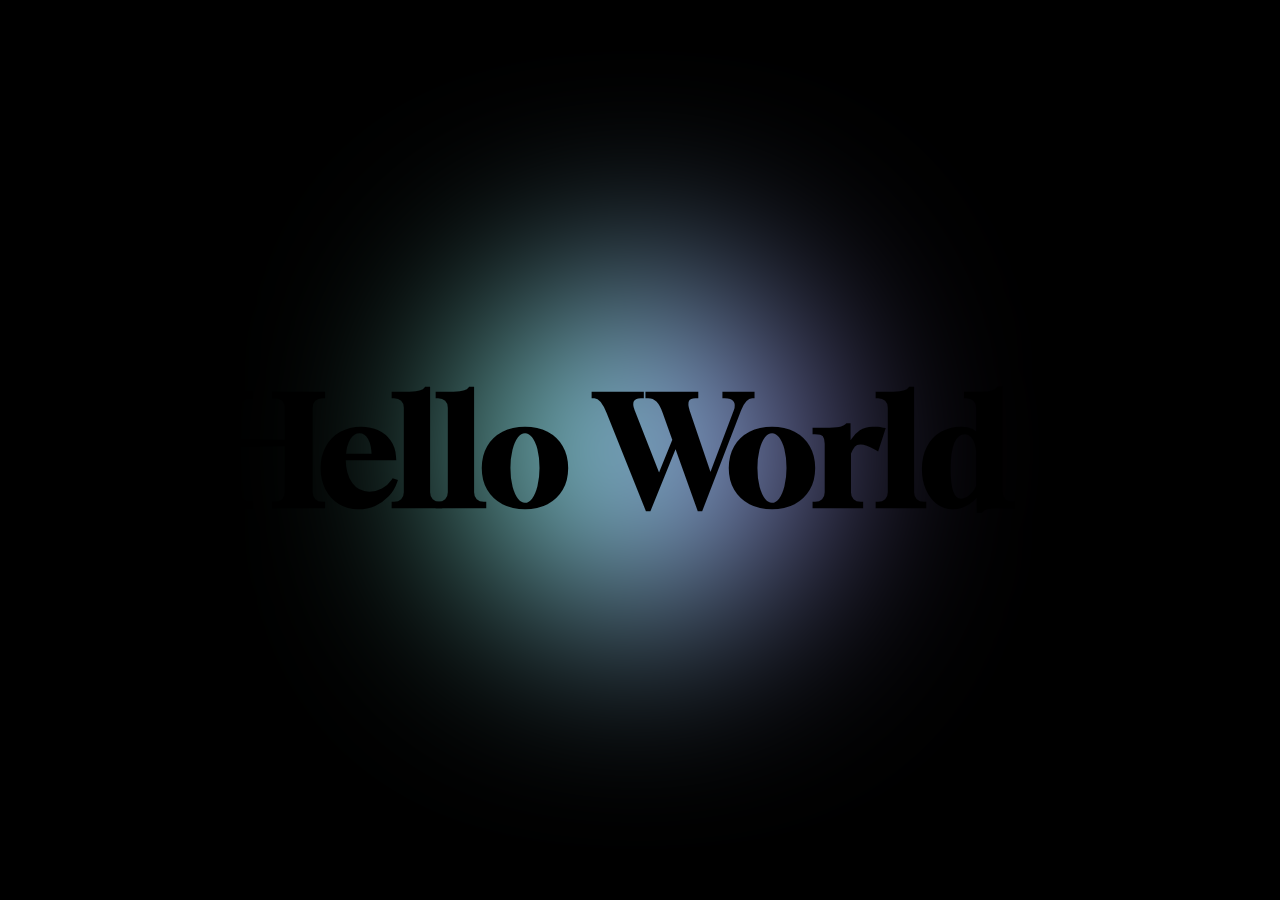
<file: Glow_Effect/index.html>
<!DOCTYPE html>
<html lang="en">
    <head>
        <meta charset="UTF-8" />
        <meta http-equiv="X-UA-Compatible" content="IE=edge" />
        <meta name="viewport" content="width=device-width, initial-scale=1.0" />
        <title>Glow Effect</title>
        <link rel="stylesheet" href="style.css" />

        <!-- font -->
        <link rel="preconnect" href="https://fonts.googleapis.com" />
        <link rel="preconnect" href="https://fonts.gstatic.com" crossorigin />
        <link href="https://fonts.googleapis.com/css2?family=Gloock&display=swap" rel="stylesheet" />
    </head>
    <body>
        <h1>Hello World !</h1>
        <div id="blob"></div>
        <!-- <div id="blur"></div> -->

        <script src="index.js"></script>
    </body>
</html>
</file>
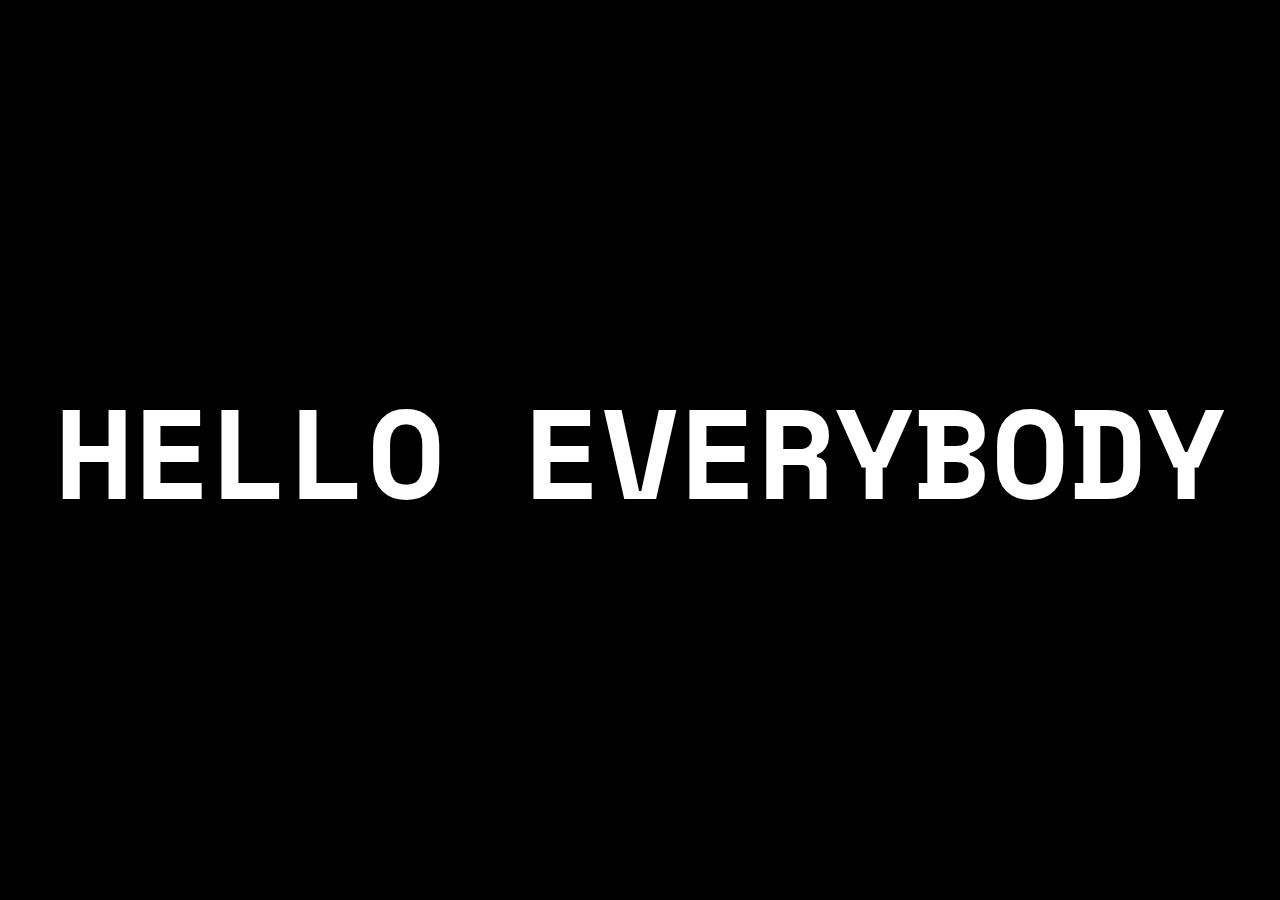
<file: Hacked_Text_Effect/index.html>
<!DOCTYPE html>
<html lang="en">
    <head>
        <meta charset="UTF-8" />
        <meta http-equiv="X-UA-Compatible" content="IE=edge" />
        <meta name="viewport" content="width=device-width, initial-scale=1.0" />
        <title>Hacked</title>
        <link rel="stylesheet" href="style.css" />
        <link rel="preconnect" href="https://fonts.googleapis.com" />
        <link rel="preconnect" href="https://fonts.gstatic.com" crossorigin />
        <link href="https://fonts.googleapis.com/css2?family=Space+Mono&display=swap" rel="stylesheet" />
    </head>
    <body>
        <h1 data-value="I'M ANKIT PATIL">HELLO EVERYBODY</h1>

        <script src="index.js"></script>
    </body>
</html>
</file>
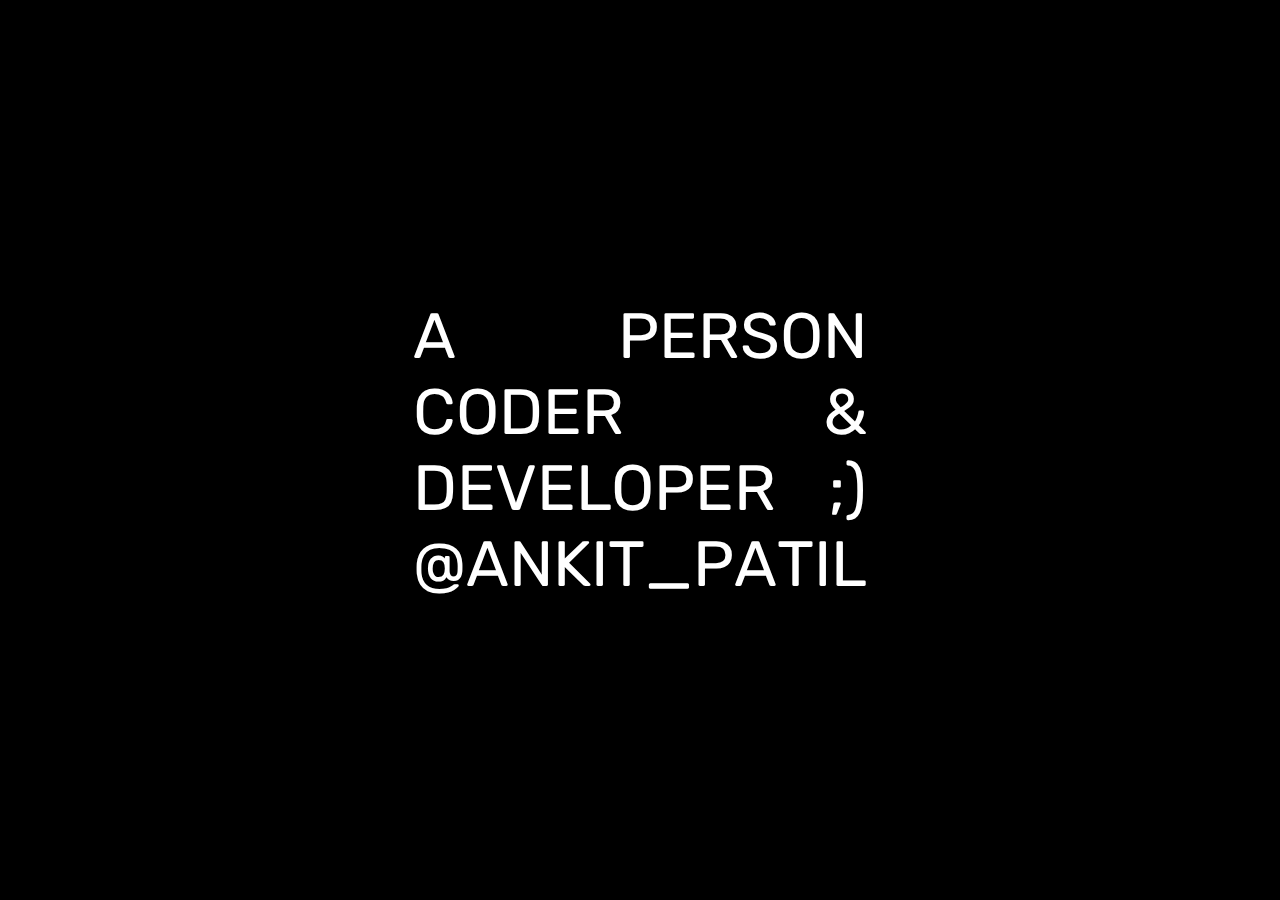
<file: Hover_Explosive/index.html>
<!DOCTYPE html>
<html lang="en">
    <head>
        <meta charset="UTF-8" />
        <meta http-equiv="X-UA-Compatible" content="IE=edge" />
        <meta name="viewport" content="width=device-width, initial-scale=1.0" />
        <title>Hover</title>
        <link rel="stylesheet" href="style.css" />
        <link rel="preconnect" href="https://fonts.googleapis.com" />
        <link rel="preconnect" href="https://fonts.gstatic.com" crossorigin />
        <link href="https://fonts.googleapis.com/css2?family=Rubik:wght@300&display=swap" rel="stylesheet" />
    </head>
    <body>
        <div id="text">
            <div class="line">
                <p class="word">A</p>
                <p class="word">Person</p>
            </div>

            <div class="line">
                <p class="word">Coder</p>
                <p class="word">&</p>
            </div>

            <div class="line">
                <p class="word">Developer</p>
                <p class="word">;)</p>
            </div>

            <div class="line">
                <a
                    id="channel-link"
                    href="https://www.linkedin.com/in/ankit-s-patil/"
                    target="_blank"
                    class="word fancy"
                >
                    @Ankit_Patil
                </a>
            </div>
        </div>

        <script src="index.js"></script>
    </body>
</html>
</file>
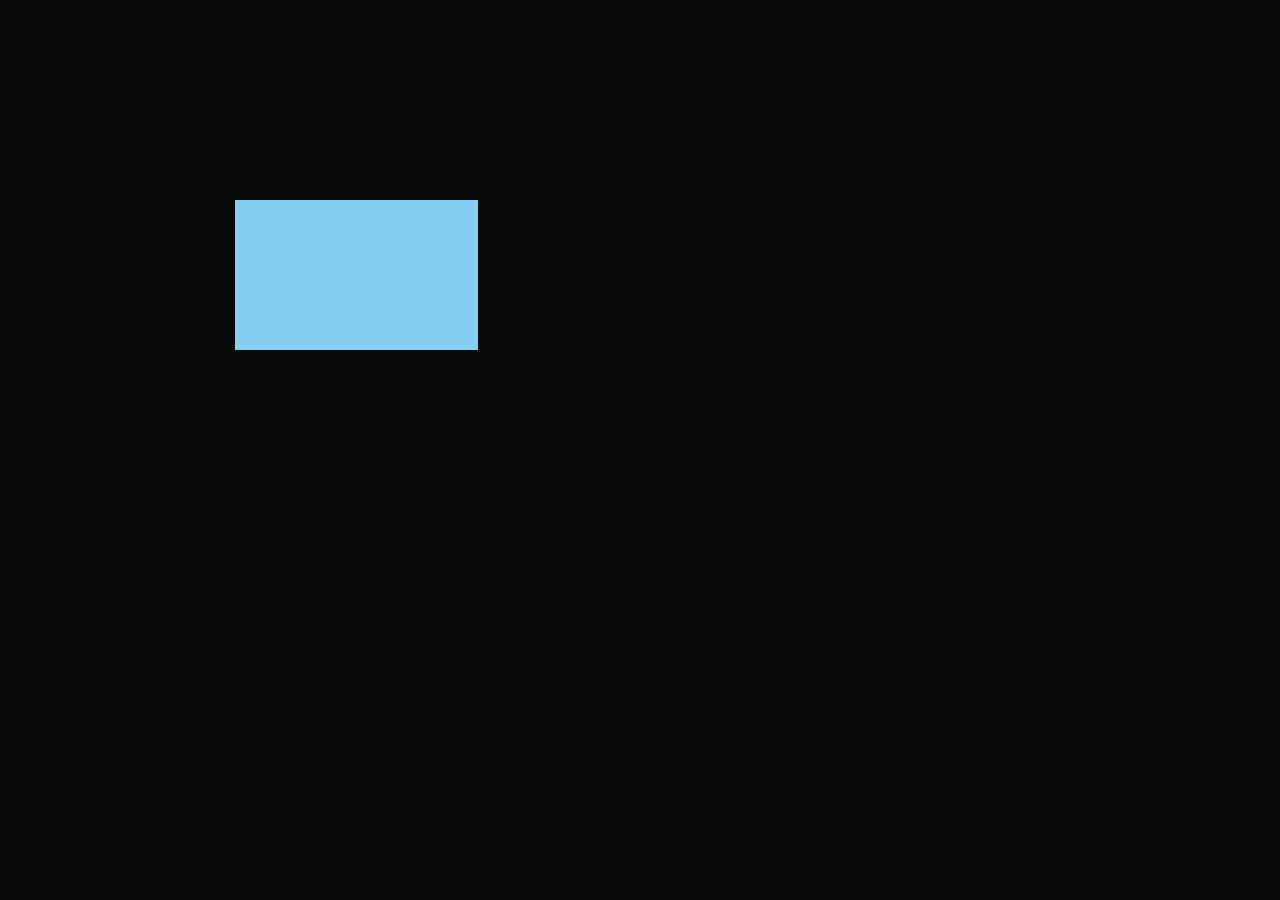
<file: Shapes_Animation/index.html>
<!DOCTYPE html>
<html lang="en">
   <head>
      <meta charset="UTF-8" />
      <meta name="viewport" content="width=device-width, initial-scale=1.0" />
      <title>Zen</title>

      <link rel="stylesheet" href="styles.css" />
   </head>
   <body>
      <div id="wrapper">
         <div class="shape"></div>
         <div class="shape"></div>
         <div class="shape"></div>
         <div class="shape"></div>
         <div class="shape"></div>
         <div class="shape"></div>
         <div class="shape"></div>
      </div>

      <script src="index.js"></script>
   </body>
</html>
</file>
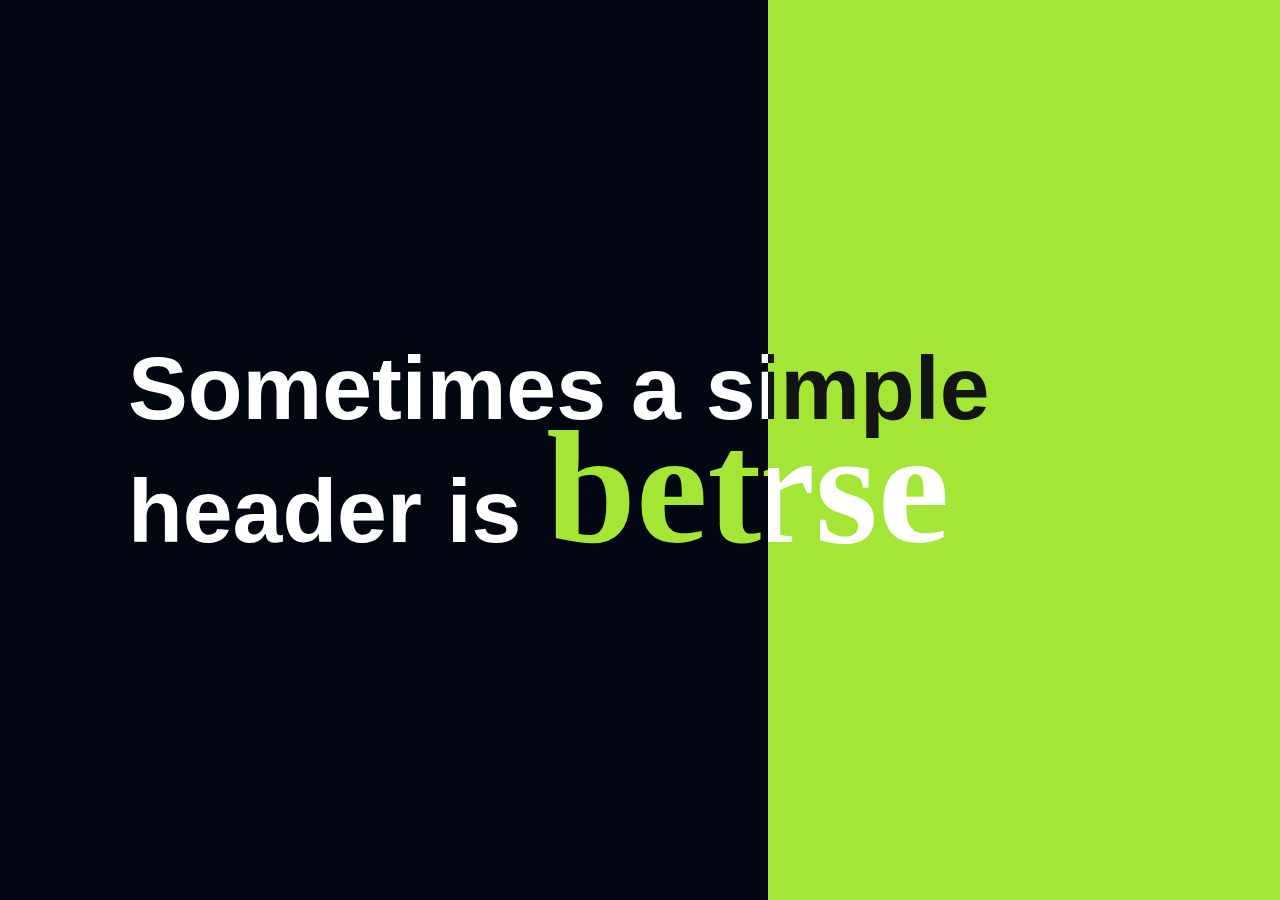
<file: Slider_Header/index.html>
<!DOCTYPE html>
<html lang="en">
   <head>
      <meta charset="UTF-8" />
      <meta name="viewport" content="width=device-width, initial-scale=1.0" />
      <title>Slider Header</title>

      <link rel="stylesheet" href="styles.css" />
   </head>
   <body>
      <div id="left-side" class="side">
         <h2 class="title">
            Sometimes a simple header is
            <span class="fancy">better</span>
         </h2>
      </div>
      <div id="right-side" class="side">
         <h2 class="title">
            Sometimes a simple header is
            <span class="fancy">worse</span>
         </h2>
      </div>

      <script src="index.js"></script>
   </body>
</html>
</file>
<file: Glow_Effect/style.css>
body {
    background-color: black;
    height: 100vh;
    margin: 0;
    overflow: hidden;
    font-family: "Gloock", serif;
    display: flex;
    align-items: center;
    justify-content: center;
}

h1 {
    font-size: 150px;
}

@keyframes rotate {
    from {
        rotate: 0deg;
    }

    50% {
        scale: 1 1.5;
    }

    to {
        rotate: 360deg;
    }
}

#blob {
    background-color: white;
    height: 350px;
    aspect-ratio: 1;
    position: absolute;
    left: 50%;
    top: 50%;
    translate: -50% -50%;
    border-radius: 50%;
    background: linear-gradient(to right, aquamarine, mediumpurple);
    animation: rotate 20s infinite;
    filter: blur(100px);
    z-index: -1;
}

/* #blur {
    position: absolute;
    width: 100vw;
    height: 100vh;
    z-index: 2;
    backdrop-filter: blur(100px);
} */
</file>
<file: Hacked_Text_Effect/style.css>
body {
    background-color: black;
    height: 100vh;
    display: flex;
    align-items: center;
    justify-content: center;
    margin: 0;
    overflow: hidden;
}

h1 {
    font-family: "Space Mono", monospace;
    font-size: clamp(3rem, 10vw, 10rem);
    color: white;
    padding: 0rem clamp(1rem, 2vw, 3rem);
    border-radius: clamp(0.4rem, 0.75vw, 1rem);
}

/* h1:hover {
    background-color: white;
    color: black;
} */
</file>
<file: Hover_Explosive/style.css>
:root {
   --green: rgb(42, 252, 152);
   --blue: rgb(41, 121, 255);
}

body {
   height: 100vh;
   background-color: black;
   margin: 0rem;
   overflow: hidden;
   display: grid;
   place-items: center;
}

.line {
   display: flex;
   justify-content: space-between;
}

.word {
   color: white;
   font-size: clamp(2rem, 5vw, 10rem);
   font-family: "Rubik", sans-serif;
   margin: 0rem;
   text-transform: uppercase;
   transition: opacity 250ms ease;
}

a {
   text-decoration: none;
}

#text:has(.fancy:hover) .word:not(.fancy:hover) {
   opacity: 0.2;
}

.fancy > .letter {
   display: inline-block;
   transition: transform 350ms ease;
}

.fancy:hover > .letter {
   transition-duration: 800ms;
}

.fancy:hover > .letter:nth-child(1) {
   transform: translate(-80%, 60%) rotate(8deg);
}

.fancy:hover > .letter:nth-child(2) {
   transform: translate(-40%, 20%) rotate(4deg);
}

.fancy:hover > .letter:nth-child(3) {
   transform: translate(-10%, 60%) rotate(-6deg);
}

.fancy:hover > .letter:nth-child(4) {
   transform: translate(0%, 8%) rotate(-8deg);
}

.fancy:hover > .letter:nth-child(5) {
   transform: translate(0%, -20%) rotate(5deg);
}

.fancy:hover > .letter:nth-child(6) {
   transform: translate(0%, 20%) rotate(-3deg);
}

.fancy:hover > .letter:nth-child(7) {
   transform: translate(0%, -40%) rotate(-5deg);
}

.fancy:hover > .letter:nth-child(8) {
   transform: translate(0%, 15%) rotate(10deg);
}

.fancy:hover > .letter:nth-child(9) {
   transform: translate(0%, -50%) rotate(8deg);
}

.fancy:hover > .letter:nth-child(10) {
   transform: translate(0%, 15%) rotate(-6deg);
}

.fancy:hover > .letter:nth-child(11) {
   transform: translate(50%, -10%) rotate(-3deg);
}

.fancy:hover > .letter:nth-child(12) {
   transform: translate(120%, -30%) rotate(-10deg);
}
</file>
<file: Shapes_Animation/styles.css>
body {
   height: 100vh;
   width: 100vw;
   margin: 0px;
   overflow: hidden;
   background-color: rgb(10, 10, 10);

   display: grid;
   place-items: center;
}

#wrapper {
   aspect-ratio: 1.618;
   width: 90vmin;
   position: relative;
}

#wrapper > .shape {
   height: 30%;
   width: 30%;
   background-color: rgba(225, 225, 225, 5%);
   position: absolute;
   transition: left, top, height, width, border-radius;
   transition-duration: 750ms;
   transition-timing-function: ease-in-out;
}

#wrapper > .shape:nth-child(1) {
   background-color: #9bce51;
   z-index: 2;
}

#wrapper > .shape:nth-child(2) {
   background-color: #ffe31b;
   z-index: 2;
}

#wrapper > .shape:nth-child(3) {
   background-color: #252a34;
   z-index: 1;
}

#wrapper > .shape:nth-child(4) {
   background-color: #65bc4d;
   z-index: 2;
}

#wrapper > .shape:nth-child(5) {
   background-color: #cdcccc;
   z-index: 2;
}

#wrapper > .shape:nth-child(6) {
   background-color: #2157a4;
   z-index: 2;
}

#wrapper > .shape:nth-child(7) {
   background-color: #85cef1;
   z-index: 2;
}

#wrapper[data-configuration="1"] > .shape:nth-child(1) {
   left: 0%;
   top: 0%;
   height: 50%;
   width: 20%;
}

#wrapper[data-configuration="1"] > .shape:nth-child(2) {
   left: 20%;
   top: 0%;
   height: 50%;
   width: 30%;
}

#wrapper[data-configuration="1"] > .shape:nth-child(3) {
   left: 50%;
   top: 0%;
   height: 100%;
   width: 50%;
}

#wrapper[data-configuration="1"] > .shape:nth-child(4) {
   left: 0%;
   top: 50%;
   height: 50%;
   width: 30%;
}

#wrapper[data-configuration="1"] > .shape:nth-child(5) {
   left: 30%;
   top: 50%;
   height: 50%;
   width: 20%;
}

#wrapper[data-configuration="1"] > .shape:nth-child(6) {
   left: 70%;
   top: 50%;
   height: 50%;
   width: 30%;
}

#wrapper[data-configuration="1"] > .shape:nth-child(7) {
   left: 85%;
   top: 75%;
   height: 25%;
   width: 15%;
}

#wrapper[data-configuration="2"] > .shape:nth-child(1) {
   left: 25%;
   top: 20%;
   height: 80%;
   width: 15%;
}

#wrapper[data-configuration="2"] > .shape:nth-child(2) {
   left: 40%;
   top: 20%;
   height: 50%;
   width: 10%;
}

#wrapper[data-configuration="2"] > .shape:nth-child(3) {
   left: 50%;
   top: 0%;
   height: 100%;
   width: 25%;
}

#wrapper[data-configuration="2"] > .shape:nth-child(4) {
   left: 0%;
   top: 0%;
   height: 50%;
   width: 10%;
}

#wrapper[data-configuration="2"] > .shape:nth-child(5) {
   left: 10%;
   top: 0%;
   height: 70%;
   width: 15%;
}

#wrapper[data-configuration="2"] > .shape:nth-child(6) {
   left: 75%;
   top: 10%;
   height: 80%;
   width: 15%;
}

#wrapper[data-configuration="2"] > .shape:nth-child(7) {
   left: 90%;
   top: 40%;
   height: 60%;
   width: 10%;
}

#wrapper[data-configuration="3"] > .shape:nth-child(1) {
   left: 0%;
   top: 16.5%;
   height: 32%;
   width: 20%;
}

#wrapper[data-configuration="3"] > .shape:nth-child(2) {
   left: 20%;
   top: 2.7%;
   height: 55%;
   width: 34%;
}

#wrapper[data-configuration="3"] > .shape:nth-child(3) {
   left: 38%;
   top: 0%;
   height: 100%;
   width: 62%;
}

#wrapper[data-configuration="3"] > .shape:nth-child(4) {
   left: 0%;
   top: 47.3%;
   height: 55%;
   width: 34%;
}

#wrapper[data-configuration="3"] > .shape:nth-child(5) {
   left: 34%;
   top: 56.4%;
   height: 32%;
   width: 20%;
}

#wrapper[data-configuration="3"] > .shape:nth-child(6) {
   left: 66%;
   top: 45%;
   height: 55%;
   width: 34%;
}

#wrapper[data-configuration="3"] > .shape:nth-child(7) {
   left: 80%;
   top: 68%;
   height: 32%;
   width: 20%;
}

#wrapper[data-roundness="1"] > .shape {
   border-radius: 6rem;
}

#wrapper[data-roundness="2"] > .shape {
   border-radius: 0rem;
}

#wrapper[data-roundness="3"] > .shape {
   border-radius: 30rem;
}

#wrapper[data-roundness="4"] > .shape:nth-child(1) {
   border-bottom-left-radius: 10rem;
}

#wrapper[data-roundness="4"] > .shape:nth-child(2) {
   border-radius: 20rem;
}

#wrapper[data-roundness="4"] > .shape:nth-child(3) {
   border-top-right-radius: 12rem;
}

#wrapper[data-roundness="4"] > .shape:nth-child(4) {
   border-top-right-radius: 10rem;
   border-bottom-right-radius: 10rem;
}

#wrapper[data-roundness="4"] > .shape:nth-child(5) {
   border-bottom-left-radius: 10rem;
}

#wrapper[data-roundness="4"] > .shape:nth-child(6) {
   border-top-left-radius: 16rem;
}

#wrapper[data-roundness="4"] > .shape:nth-child(7) {
   border-top-left-radius: 10rem;
}
</file>
<file: Slider_Header/styles.css>
:root {
   --dark: rgb(20, 20, 20);
   --yellow: rgb(253, 216, 53);
   --blue: rgb(98, 0, 234);

   --c1: rgb(3, 7, 18);
   --c2: rgb(163, 230, 53);

   --left-color: var(--c1);
   --right-color: var(--c2);
}

body {
   background-color: var(--dark);
   margin: 0px;
}

.side {
   display: grid;
   height: 100vh;
   overflow: hidden;
   place-items: center;
   position: absolute;
   width: 100%;
}

.side .title {
   font-family: "Montserrat", sans-serif;
   font-size: 7vw;
   font-weight: 800;
   margin: 0px 10vw;
   width: 80vw;
}

.side .fancy {
   font-family: "Permanent Marker", cursive;
   font-size: 1.8em;
   line-height: 0.6em;
}

#left-side {
   background-color: var(--left-color);
   width: 60%;
   z-index: 2;
}

#left-side .title {
   color: white;
}

#left-side .fancy {
   color: var(--right-color);
}

#right-side {
   background-color: var(--right-color);
}

#right-side .title {
   color: var(--dark);
}

#right-side .fancy {
   color: white;
}
</file>
